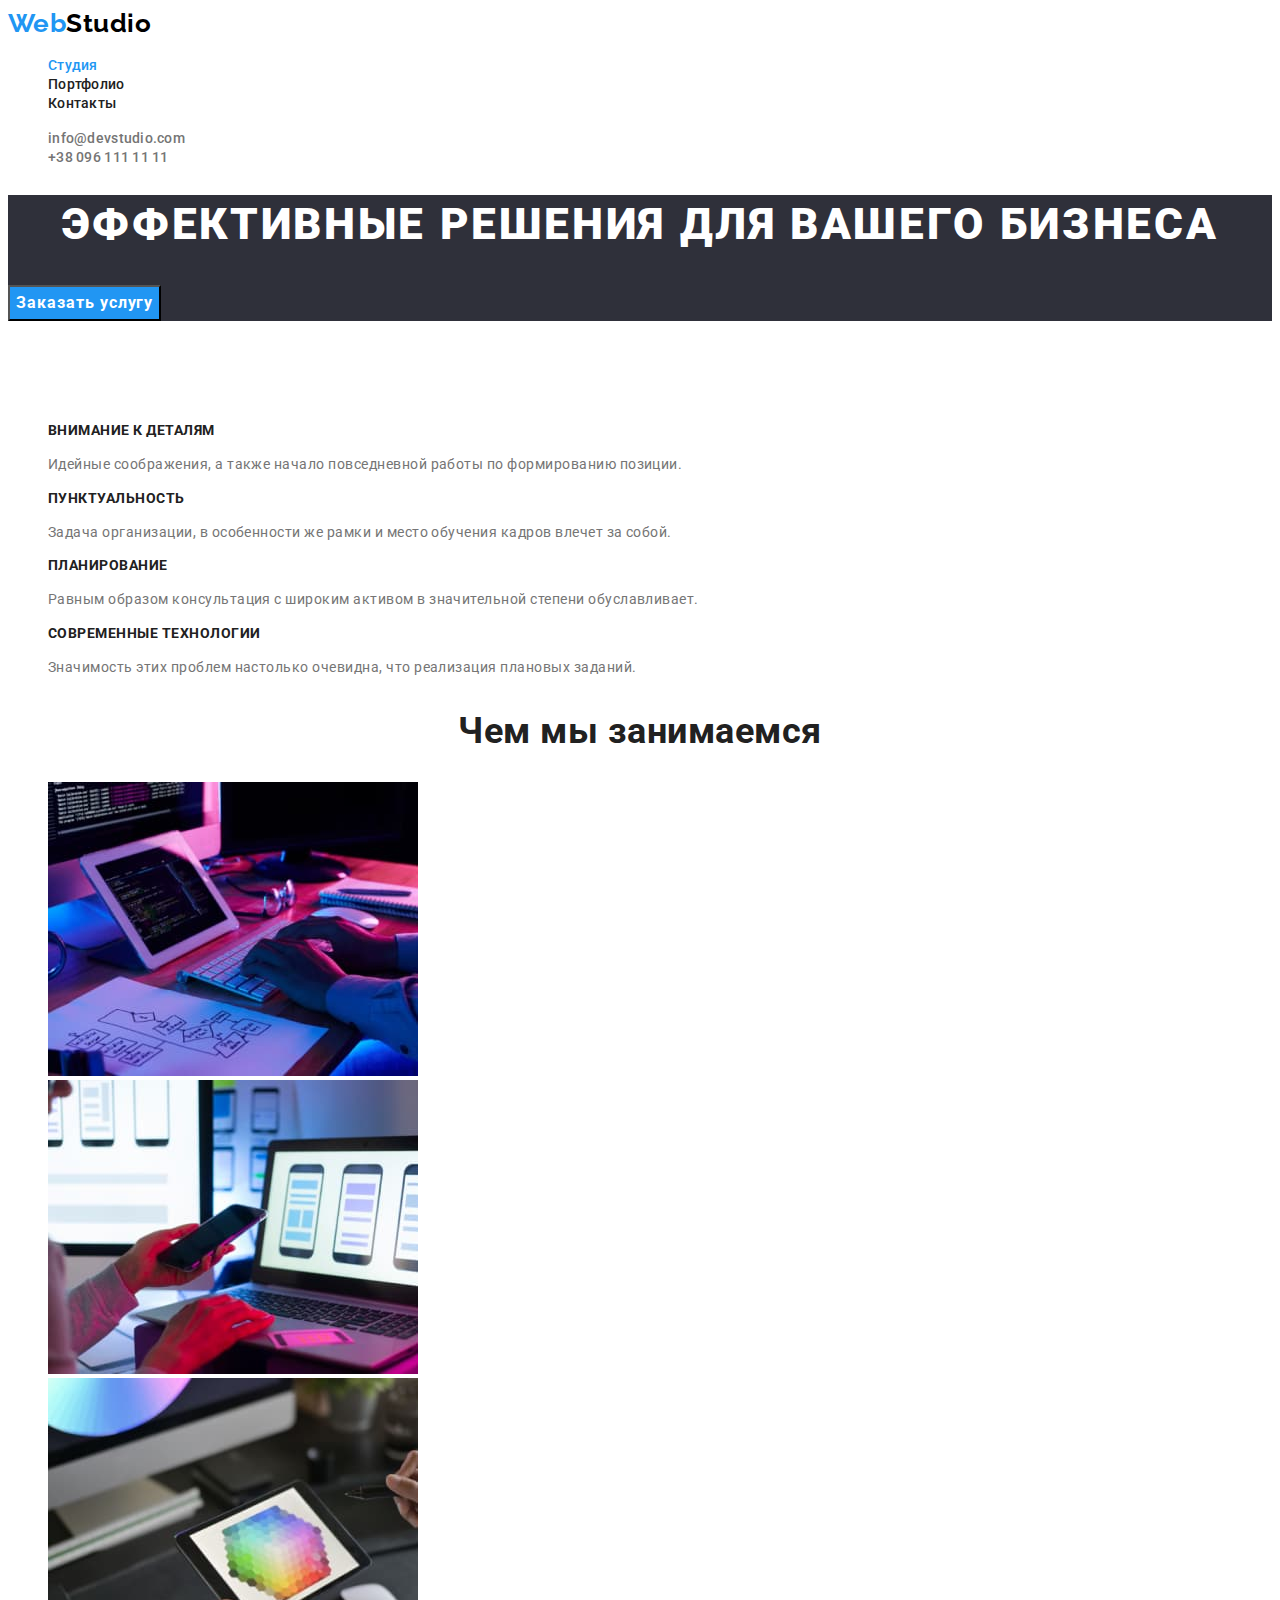
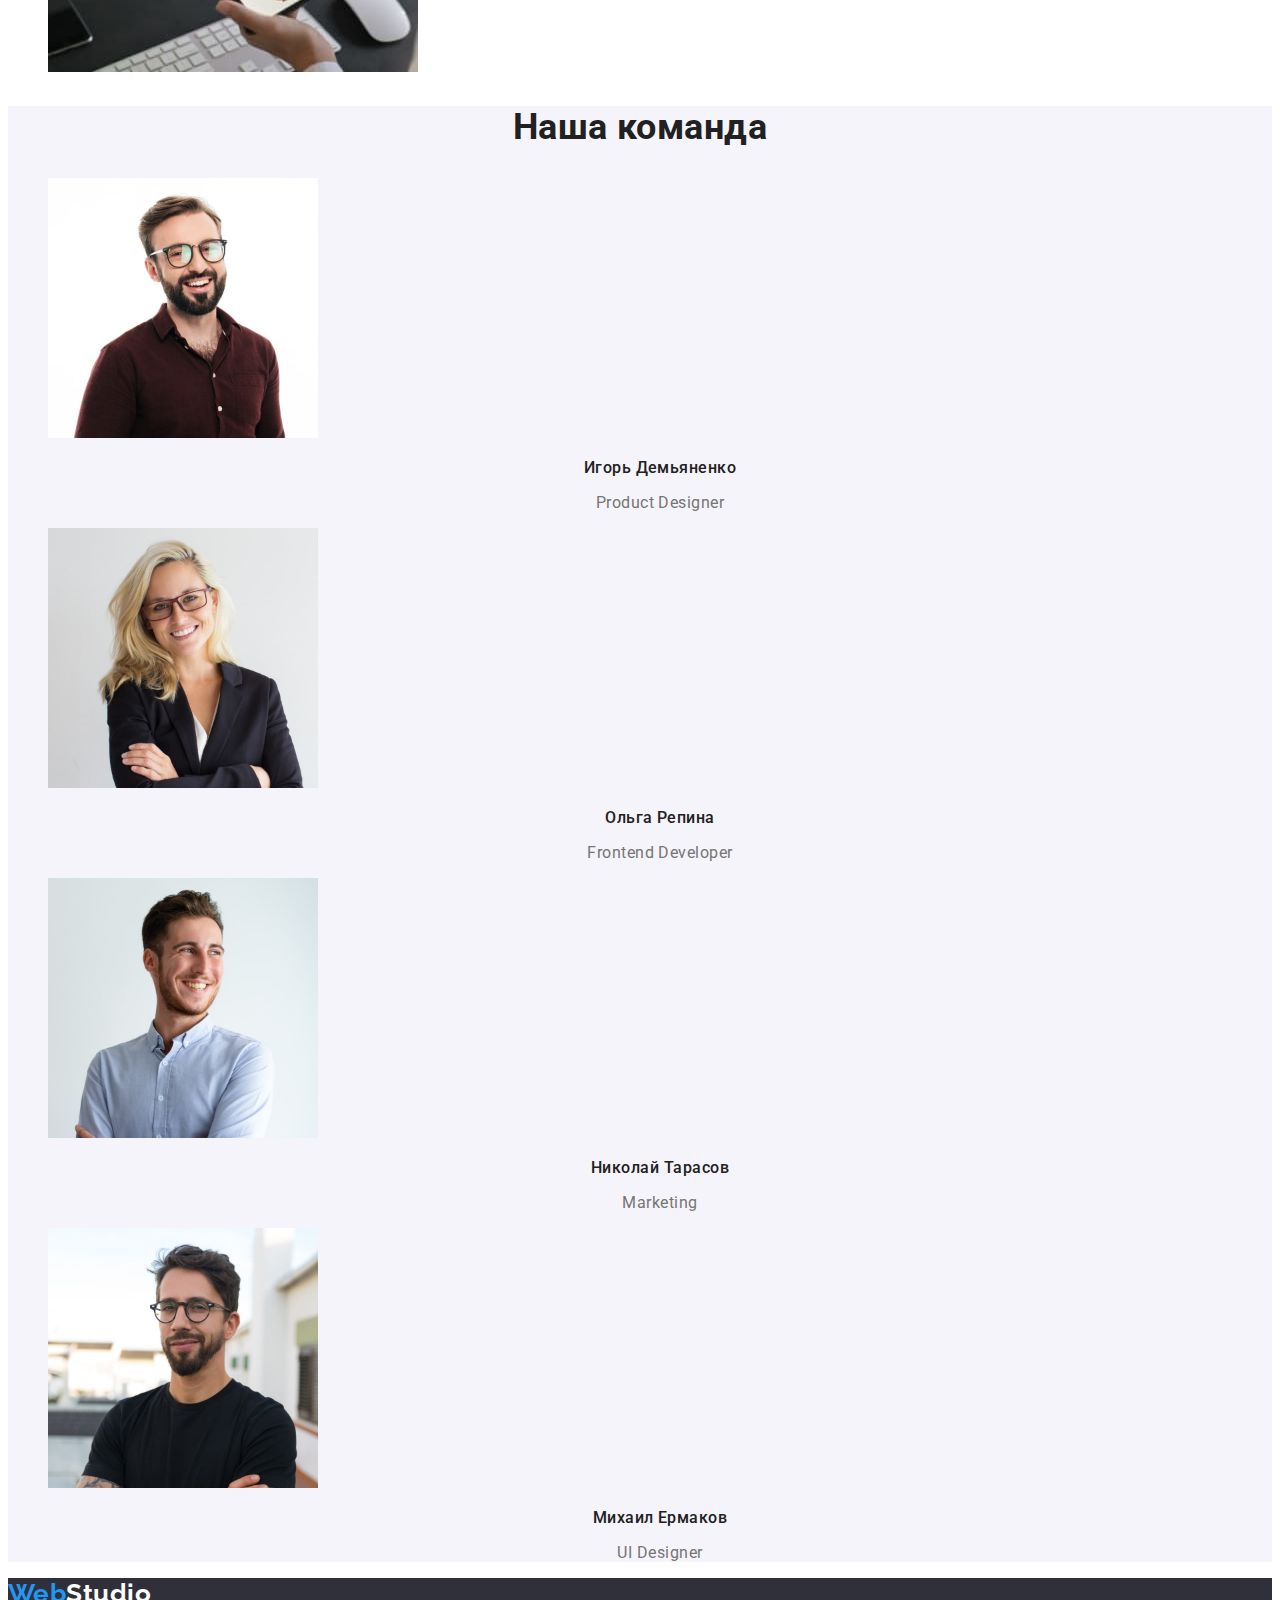
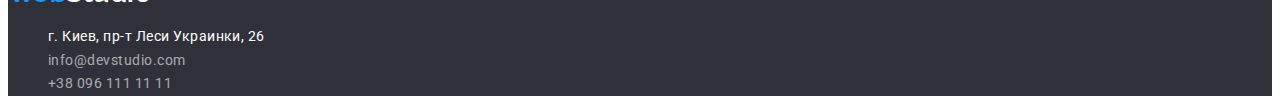
<file: index.html>
<!DOCTYPE html>
<html lang="ru">

<head>
    <meta charset="UTF-8">
    <meta http-equiv="X-UA-Compatible" content="IE=edge">
    <meta name="viewport" content="width=device-width, initial-scale=1.0">
    <link
        href="https://fonts.googleapis.com/css2?family=Raleway:wght@700&family=Roboto:wght@400;500;700;900&display=swap"
        rel="stylesheet">
    <link rel="stylesheet" href="./css/styles.css">
    <title>WebStudio</title>
</head>

<body>
    <header>
        <nav>
            <a href="./" class="logo">Web<span class="fst">Studio</span></a>

            <ul class="site-nav list">
                <li><a href="./" class="link current">Студия</a></li>
                <li><a href="./portfolio.html" class="link">Портфолио</a></li>
                <li><a href="" class="link">Контакты</a></li>
            </ul>
        </nav>

        <ul class="contacts-nav list">
            <li><a href="mailto:info@devstudio.com" class="link">info@devstudio.com</a></li>
            <li><a href="tel:+380961111111" class="link">+38 096 111 11 11</a></li>
        </ul>
    </header>

    <main>
        <!--Секция Герой-->
        <section class="hero">
            <h1 class="hero-title">Эффективные решения для вашего бизнеса</h1>

            <button type="button" class="btn btn-primery">Заказать услугу</button>
        </section>

        <!--Секция Особенности компании-->
        <section class="section">
            <h2 class="section-title invisible">Особенности компании</h2>
            <ul class="features list">
                <li>
                    <h3 class="title">Внимание к деталям</h3>
                    <p class="text">Идейные соображения, а также начало повседневной работы по формированию позиции.</p>
                </li>
                <li>
                    <h3 class="title">Пунктуальность</h3>
                    <p class="text">Задача организации, в особенности же рамки и место обучения кадров влечет за собой.
                    </p>
                </li>
                <li>
                    <h3 class="title">Планирование</h3>
                    <p class="text">Равным образом консультация с широким активом в значительной степени обуславливает.
                    </p>
                </li>
                <li>
                    <h3 class="title">Современные технологии</h3>
                    <p class="text">Значимость этих проблем настолько очевидна, что реализация плановых заданий.</p>
                </li>
            </ul>
        </section>

        <!--Секция Чем мы занимаемся-->
        <section class="section">
            <h2 class="section-title">Чем мы занимаемся</h2>
            <ul class="list">
                <li><img src="./images/box-1.jpg" alt="руки на клавиатуре" width="370"></li>
                <li><img src="./images/box-2.jpg" alt="рука с телефоном" width="370"></li>
                <li><img src="./images/box-3.jpg" alt="планшет в руке" width="370"></li>
            </ul>
        </section>

        <!--Секция Наша команда-->
        <section class="section team">
            <h2 class="section-title">Наша команда</h2>

            <ul class="people list">
                <li>
                    <img src="./images/img1.jpg" alt="Улыбающийся мужчина в очках" width="270">
                    <h3 class="title">Игорь Демьяненко</h3>
                    <p lang="en" class="text">Product Designer</p>
                </li>

                <li>
                    <img src="./images/img2.jpg" alt="Улыбающаяся женщина в очках" width="270">
                    <h3 class="title">Ольга Репина</h3>
                    <p lang="en" class="text">Frontend Developer</p>
                </li>

                <li>
                    <img src="./images/img3.jpg" alt="Улыбающийся мужчина" width="270">
                    <h3 class="title">Николай Тарасов</h3>
                    <p lang="en" class="text">Marketing</p>
                </li>

                <li>
                    <img src="./images/img4.jpg" alt="Мужчина в очках" width="270">
                    <h3 class="title">Михаил Ермаков</h3>
                    <p lang="en" class="text">UI Designer</p>
                </li>
            </ul>
        </section>
    </main>

    <footer class="footer">
        <a href="./" class="logo">Web<span class="snd">Studio</span></a>

        <address>
            <ul class="contacts list">
                <li><a href="" class="address-link">г. Киев, пр-т Леси Украинки, 26</a></li>
                <li><a href="mailto:info@devstudio.com" class="contact-link">info@devstudio.com</a></li>
                <li><a href="tel:+380961111111" class="contact-link">+38 096 111 11 11</a></li>
            </ul>
        </address>
    </footer>
</body>

</html>
</file>
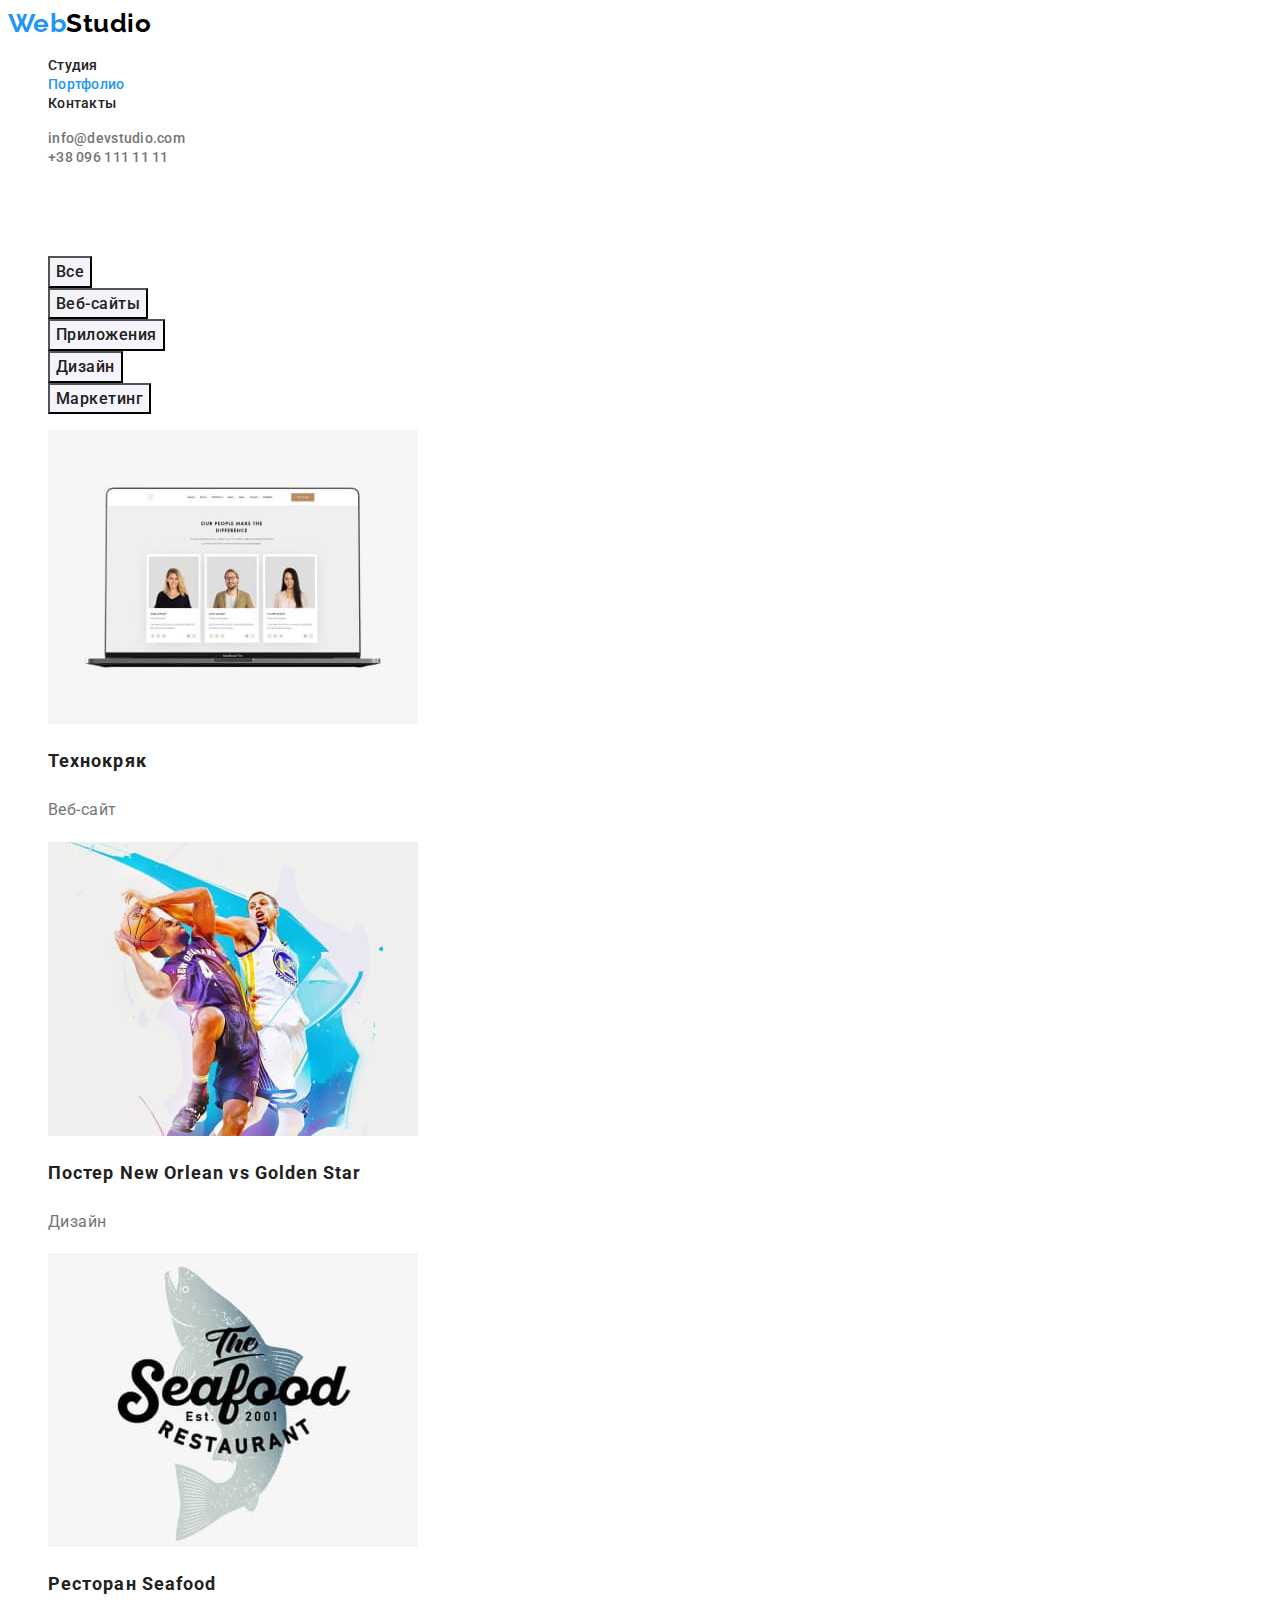
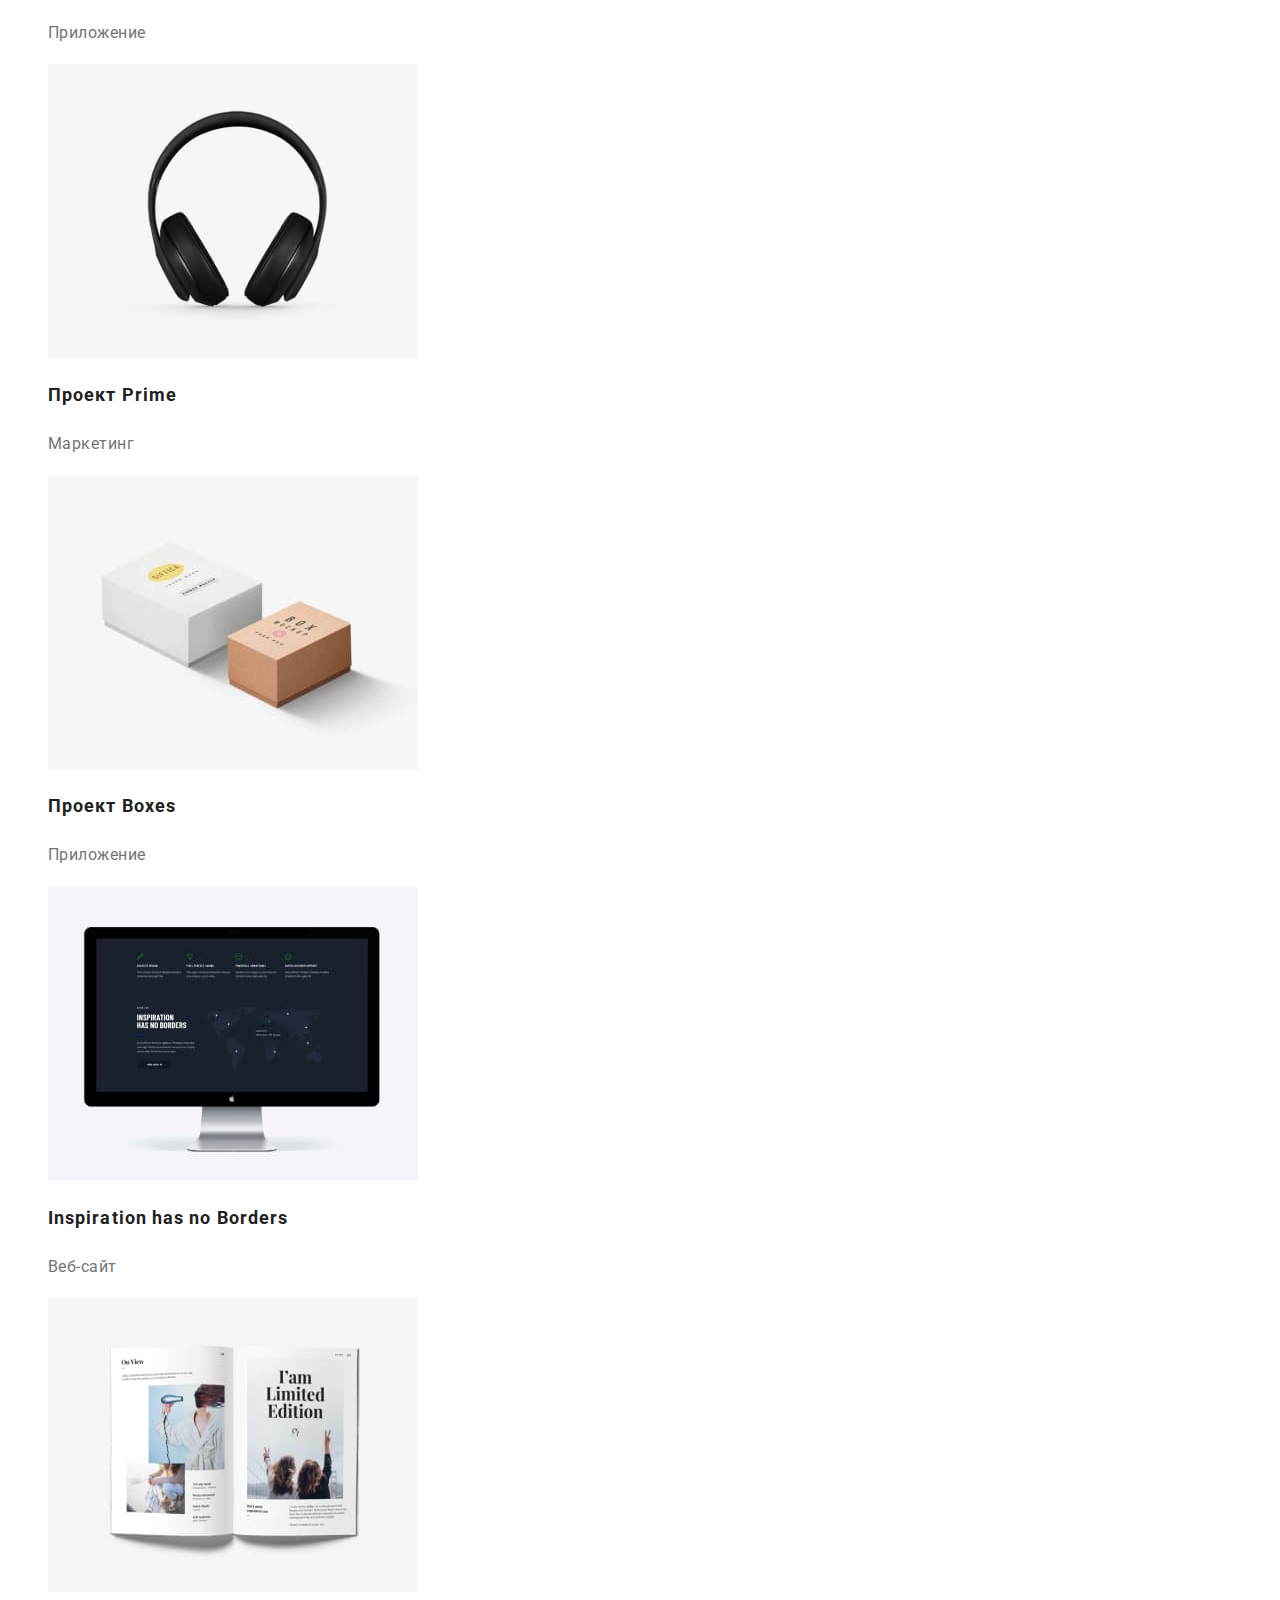
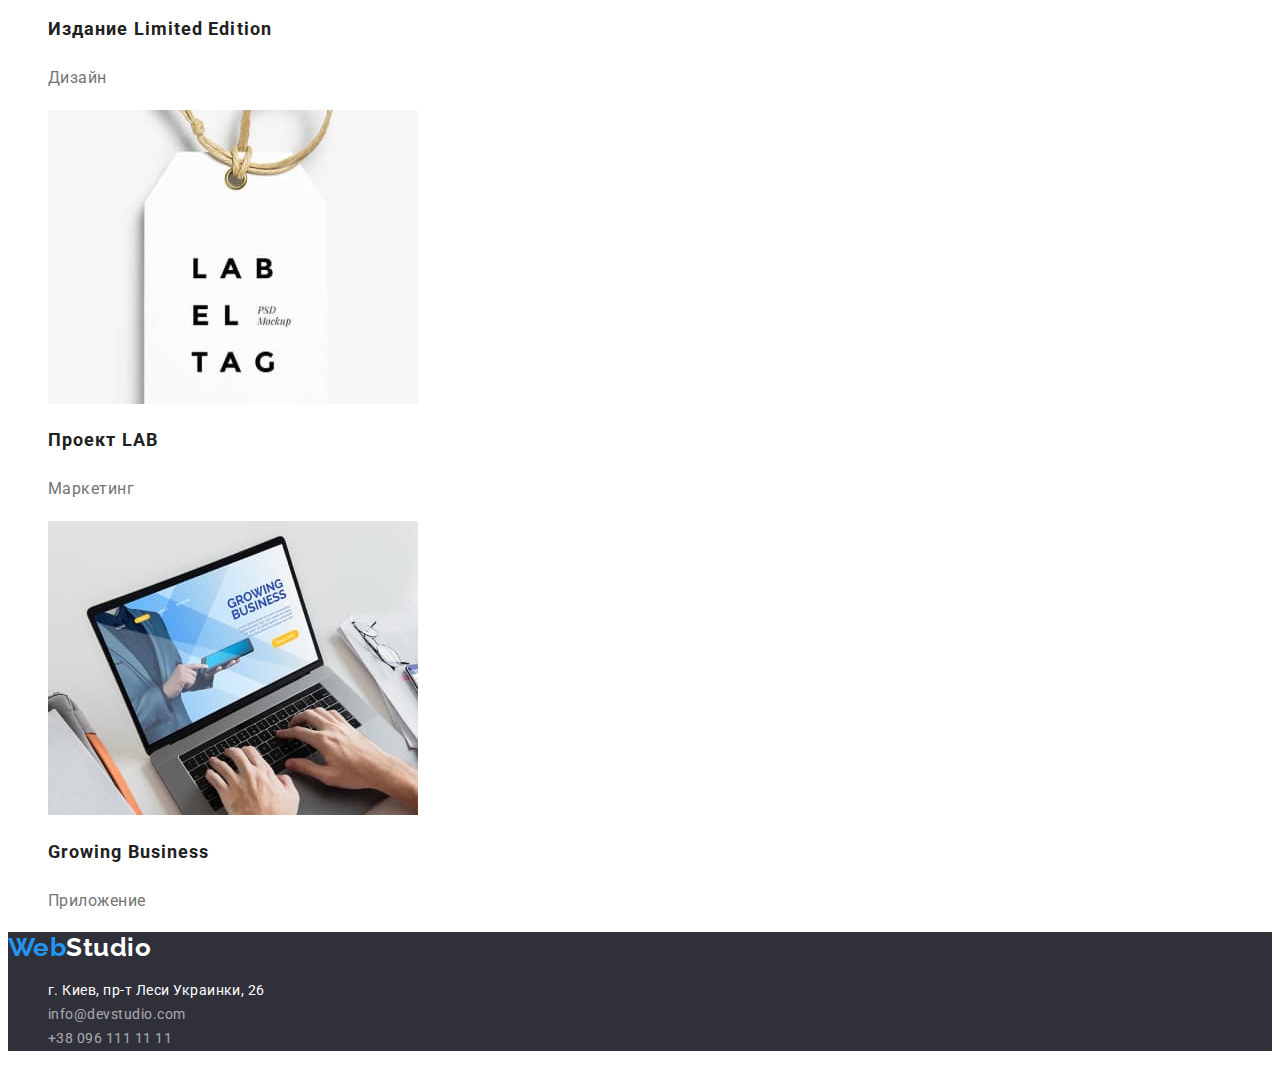
<file: portfolio.html>
<!DOCTYPE html>
<html lang="ru">

<head>
    <meta charset="UTF-8">
    <meta http-equiv="X-UA-Compatible" content="IE=edge">
    <meta name="viewport" content="width=device-width, initial-scale=1.0">
    <link
        href="https://fonts.googleapis.com/css2?family=Raleway:wght@700&family=Roboto:wght@400;500;700;900&display=swap"
        rel="stylesheet">
    <link rel="stylesheet" href="./css/styles.css">
    <title>Portfolio</title>
</head>

<body>
    <header>
        <nav>
            <a href="./portfolio.html" class="logo">Web<span class="fst">Studio</span></a>

            <ul class="site-nav list">
                <li><a href="./index.html" class="link">Студия</a></li>
                <li><a href="./portfolio.html" class="link current">Портфолио</a></li>
                <li><a href="" class="link">Контакты</a></li>
            </ul>
        </nav>

        <ul class="contacts-nav list">
            <li><a href="mailto:info@devstudio.com" class="link">info@devstudio.com</a></li>
            <li><a href="tel:+380961111111" class="link">+38 096 111 11 11</a></li>
        </ul>
    </header>

    <main>
        <!--Секция Проекты-->
        <section class="section">
            <h1 class="section-title invisible">Projects</h1>

            <ul class="list">
                <li><button type="button" class="btn btn-secondary">Все</button></li>
                <li><button type="button" class="btn btn-secondary">Веб-сайты</button></li>
                <li><button type="button" class="btn btn-secondary">Приложения</button></li>
                <li><button type="button" class="btn btn-secondary">Дизайн</button></li>
                <li><button type="button" class="btn btn-secondary">Маркетинг</button></li>
            </ul>

            <ul class="projects list">
                <li>
                    <img src="./images/img11.jpg" alt="Дисплей ноутбука" width="370">
                    <h2 class="title">Технокряк</h2>
                    <p class="text">Веб-сайт</p>
                </li>
                <li>
                    <img src="./images/img12.jpg" alt="Баскетболисты с мячем" width="370">
                    <h2 lang="en" class="title">Постер New Orlean vs Golden Star</h2>
                    <p class="text">Дизайн</p>
                </li>
                <li>
                    <img src="./images/img13.jpg" alt="Логотип ресторана" width="370">
                    <h2 lang="en" class="title">Ресторан Seafood</h2>
                    <p class="text">Приложение</p>
                </li>
                <li>
                    <img src="./images/img14.jpg" alt="Наушники" width="370">
                    <h2 lang="en" class="title">Проект Prime</h2>
                    <p class="text">Маркетинг</p>
                </li>
                <li>
                    <img src="./images/img15.jpg" alt="Две коробки" width="370">
                    <h2 lang="en" class="title">Проект Boxes</h2>
                    <p class="text">Приложение</p>
                </li>
                <li>
                    <img src="./images/img16.jpg" alt="Дисплей" width="370">
                    <h2 lang="en" class="title">Inspiration has no Borders</h2>
                    <p class="text">Веб-сайт</p>
                </li>
                <li>
                    <img src="./images/img17.jpg" alt="Раскрытый журнал" width="370">
                    <h2 lang="en" class="title">Издание Limited Edition</h2>
                    <p class="text">Дизайн</p>
                </li>
                <li>
                    <img src="./images/img18.jpg" alt="Бирочка с надписью" width="370">
                    <h2 lang="en" class="title">Проект LAB</h2>
                    <p class="text">Маркетинг</p>
                </li>
                <li>
                    <img src="./images/img19.jpg" alt="Руки на клавиатуре ноутбука" width="370">
                    <h2 lang="en" class="title">Growing Business</h2>
                    <p class="text">Приложение</p>
                </li>
            </ul>
        </section>
    </main>

    <footer class="footer">
        <a href="./" class="logo">Web<span class="snd">Studio</span></a>

        <address>
            <ul class="contacts list">
                <li><a href="" class="address-link">г. Киев, пр-т Леси Украинки, 26</a></li>
                <li><a href="mailto:info@devstudio.com" class="contact-link">info@devstudio.com</a></li>
                <li><a href="tel:+380961111111" class="contact-link">+38 096 111 11 11</a></li>
            </ul>
        </address>
    </footer>
</body>

</html>
</file>
<file: css/styles.css>
:root {
  --primery-text-color: #757575;
  --title-text-color: #212121;
  --accent-color: #2196f3;
  --primery-white-color: #ffffff;
  --secondary-bg-color: #f5f4fa;
  --third-bg-color: #2f303a;
}

body {
  background-color: var(--primery-white-color);
  color: var(--primery-text-color);

  font-family: Roboto, sans-serif;
  letter-spacing: 0.03em;
}

.list {
  list-style: none;
}

.btn {
  cursor: pointer;
}

/* header styles */

.logo {
  color: var(--accent-color);

  font-family: Raleway, sans-serif;
  font-weight: 700;
  font-size: 26px;
  line-height: 1.19;
  text-decoration: none;
}

.logo .fst {
  color: #000000;
}

.logo .snd {
  color: var(--primery-white-color);
}

.site-nav .link {
  color: var(--title-text-color);

  font-weight: 500;
  font-size: 14px;
  line-height: 1.14;
  letter-spacing: 0.02em;
  text-decoration: none;
}

.site-nav .link:hover,
.site-nav .link:focus {
  color: var(--accent-color);
}

.site-nav .link.current {
  color: var(--accent-color);
}

.contacts-nav .link {
  color: var(--primery-text-color);

  font-weight: 500;
  font-size: 14px;
  line-height: 1.14;
  letter-spacing: 0.02em;
  text-decoration: none;
}

.contacts-nav .link:hover,
.contacts-nav .link:focus {
  color: var(--accent-color);
}

/* sections styles */

.section-title {
  color: var(--title-text-color);

  font-size: 36px;
  line-height: 1.17;
  text-align: center;
}

.section-title.invisible {
  opacity: 0;
}

.hero {
  background-color: var(--third-bg-color);
}

.hero-title {
  color: var(--primery-white-color);

  font-weight: 900;
  font-size: 44px;
  line-height: 1.36;
  text-align: center;
  letter-spacing: 0.06em;
  text-transform: uppercase;
}

.btn-primery {
  background-color: var(--accent-color);
  color: var(--primery-white-color);

  font-family: inherit;
  font-weight: 700;
  font-size: 16px;
  line-height: 1.9;
  text-align: center;
  letter-spacing: 0.06em;
}

.features .title {
  color: var(--title-text-color);

  font-size: 14px;
  line-height: 1.14;
  text-transform: uppercase;
}

.features .text {
  font-size: 14px;
  line-height: 1.7;
}

.team {
  background-color: var(--secondary-bg-color);
}

.people .title {
  color: var(--title-text-color);

  font-weight: 500;
  font-size: 16px;
  line-height: 1.19;
  text-align: center;
}

.people .text {
  font-size: 16px;
  line-height: 1.19;
  text-align: center;
}

/* footer styles */

.footer {
  background-color: var(--third-bg-color);
}

address {
  font-style: normal;
}

.address-link {
  color: var(--primery-white-color);

  font-size: 14px;
  line-height: 1.7;
  text-decoration: none;
}

.contact-link {
  color: rgba(255, 255, 255, 0.6);

  font-size: 14px;
  line-height: 1.7;
  text-decoration: none;
}

.address-link:hover,
.address-link:focus,
.contact-link:hover,
.contact-link:focus {
  color: var(--accent-color);
}

/* Portfolio styles */

.btn-secondary {
  background-color: var(--secondary-bg-color);
  color: var(--title-text-color);

  font-family: inherit;
  font-weight: 500;
  font-size: 16px;
  line-height: 1.6;
  letter-spacing: 0.03em;
  text-align: center;
}

.btn-secondary:hover,
.btn-secondary:focus {
  background-color: var(--accent-color);
  color: var(--primery-white-color);
}

.projects .title {
  color: var(--title-text-color);

  font-size: 18px;
  line-height: 2;
  letter-spacing: 0.06em;
}

.projects .text {
  font-size: 16px;
  line-height: 1.9;
}
</file>
